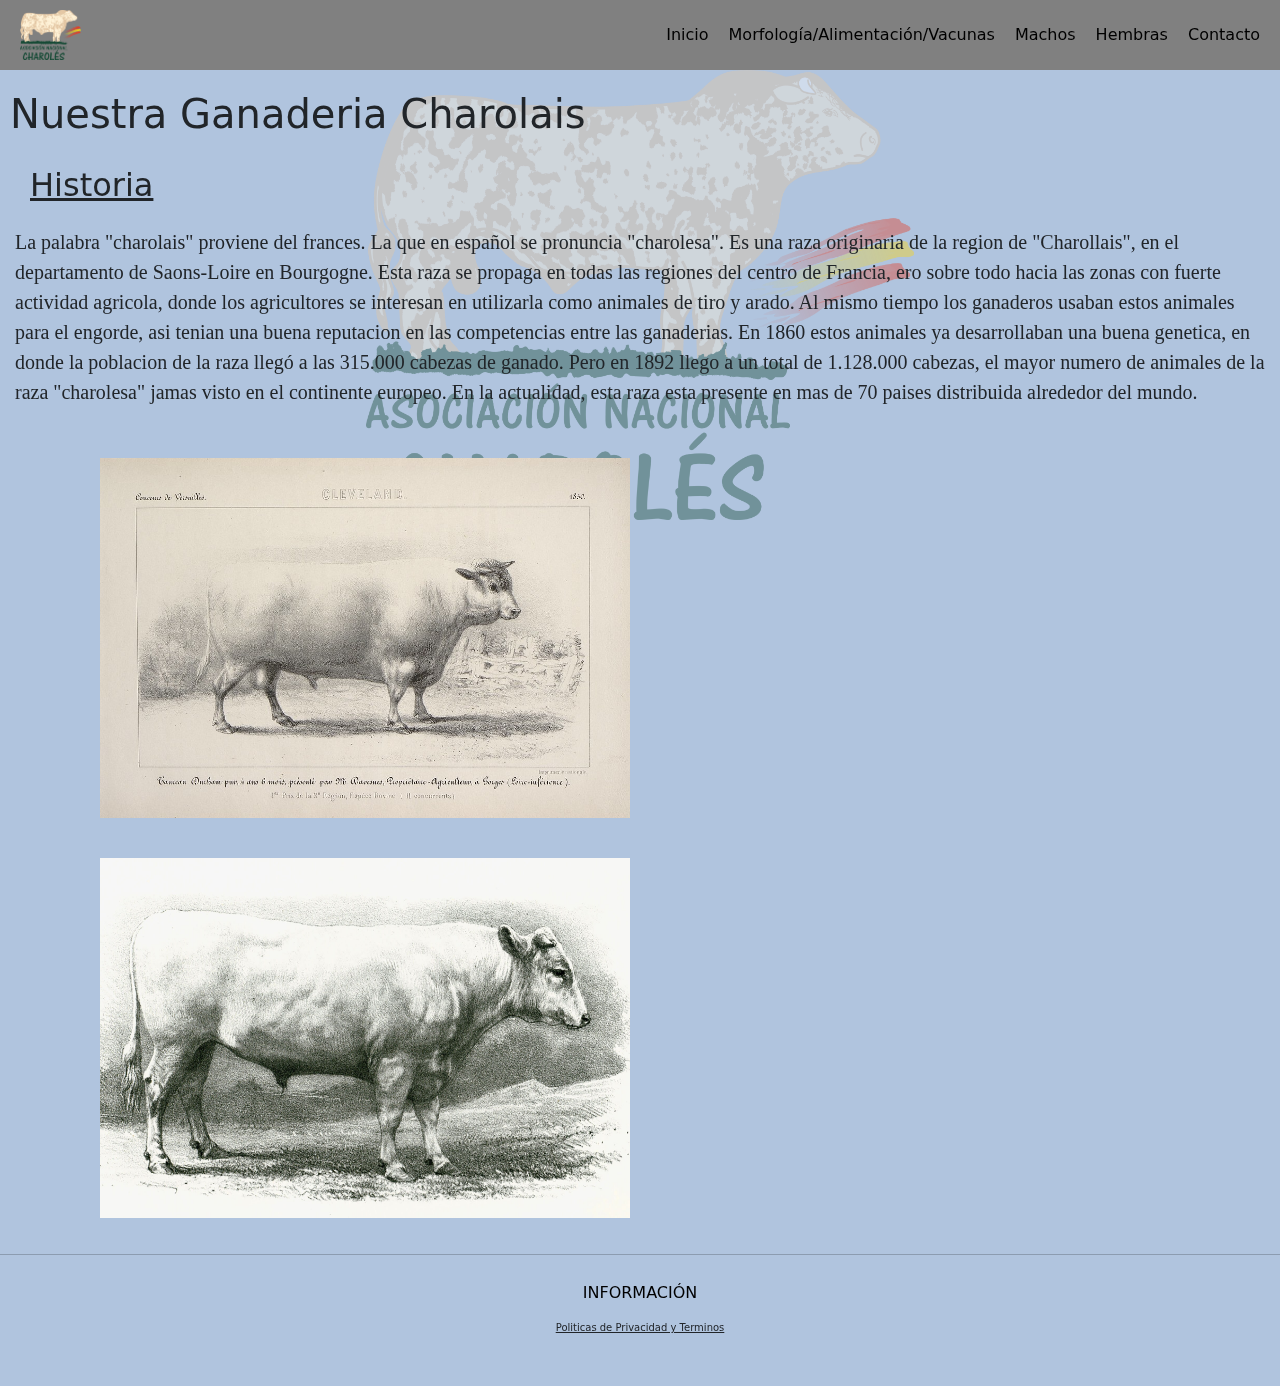
<file: index.html>
<!DOCTYPE html>
<html lang="en">
<head>
    <meta charset="UTF-8">
    <meta name="viewport" content="width=device-width, initial-scale=1.0">
    <link href="https://cdn.jsdelivr.net/npm/bootstrap@5.3.3/dist/css/bootstrap.min.css" rel="stylesheet" integrity="sha384-QWTKZyjpPEjISv5WaRU9OFeRpok6YctnYmDr5pNlyT2bRjXh0JMhjY6hW+ALEwIH" crossorigin="anonymous">
    <title>Ganaderia Dehesa el Cid</title>
    <link rel="stylesheet" href="./css/style.css">
    <link rel="preconnect" href="https://fonts.googleapis.com">
    <link rel="preconnect" href="https://fonts.gstatic.com" crossorigin>
    <link href="https://fonts.googleapis.com/css2?family=EB+Garamond:ital,wght@0,700;1,700&family=Tangerine&display=swap" rel="style.css">
</head>
<body>

<header>
    <div class="logo">
        <img src="./imagenes/Logo.png" alt="">
    </div>
    <div>
        <nav class="navbar">
            <a href="#">Inicio</a>
            <a href="./pages/morfologia.html">Morfología/Alimentación/Vacunas</a>
            <a href="./pages/machos.html">Machos</a>
            <a href="./pages/hembras.html">Hembras</a>
            <a href="./pages/contacto.html">Contacto</a>
        </nav>
    </div>
</header>
<img class="fondobody" src="./imagenes/Logo.png" alt="">
    
    <main>
        <h1> Nuestra Ganaderia Charolais</h1>
        <h2>Historia</h2>
        <p>La palabra "charolais" proviene del frances. La que en español se pronuncia "charolesa".
        Es una raza originaria de la region de "Charollais", en el departamento de Saons-Loire en Bourgogne. Esta raza se propaga en todas las regiones del centro de Francia, ero sobre todo hacia las zonas con fuerte actividad agricola, donde los agricultores se interesan en utilizarla como animales de tiro y arado. Al mismo tiempo los ganaderos usaban estos animales para el engorde, asi tenian una buena reputacion en las competencias entre las ganaderias. En 1860 estos animales ya desarrollaban una buena genetica, en donde la poblacion de la raza llegó a las 315.000 cabezas de ganado. Pero en 1892 llego a un total de 1.128.000 cabezas, el mayor numero de animales de la raza "charolesa" jamas visto en el continente europeo. En la actualidad, esta raza esta presente en mas de 70 paises distribuida alrededor del mundo.
        </p>
        <div>
        <img class="img" src="./imagenes/historia 1.jpg" alt="">
        <img class="img" src="./imagenes/historia2.jpg" alt="">
        </div>

        <hr>

    </main>
    <footer class="footer-index">
        <a href="https://asocharolaise-charbray.com/charolais-origenes/">INFORMACIÓN</a>
        <p>Politicas de Privacidad y Terminos</p>
    </footer>
    
    <script src="https://cdn.jsdelivr.net/npm/bootstrap@5.3.3/dist/js/bootstrap.bundle.min.js" integrity="sha384-YvpcrYf0tY3lHB60NNkmXc5s9fDVZLESaAA55NDzOxhy9GkcIdslK1eN7N6jIeHz" crossorigin="anonymous"></script>
    
</body>
</html>
</file>
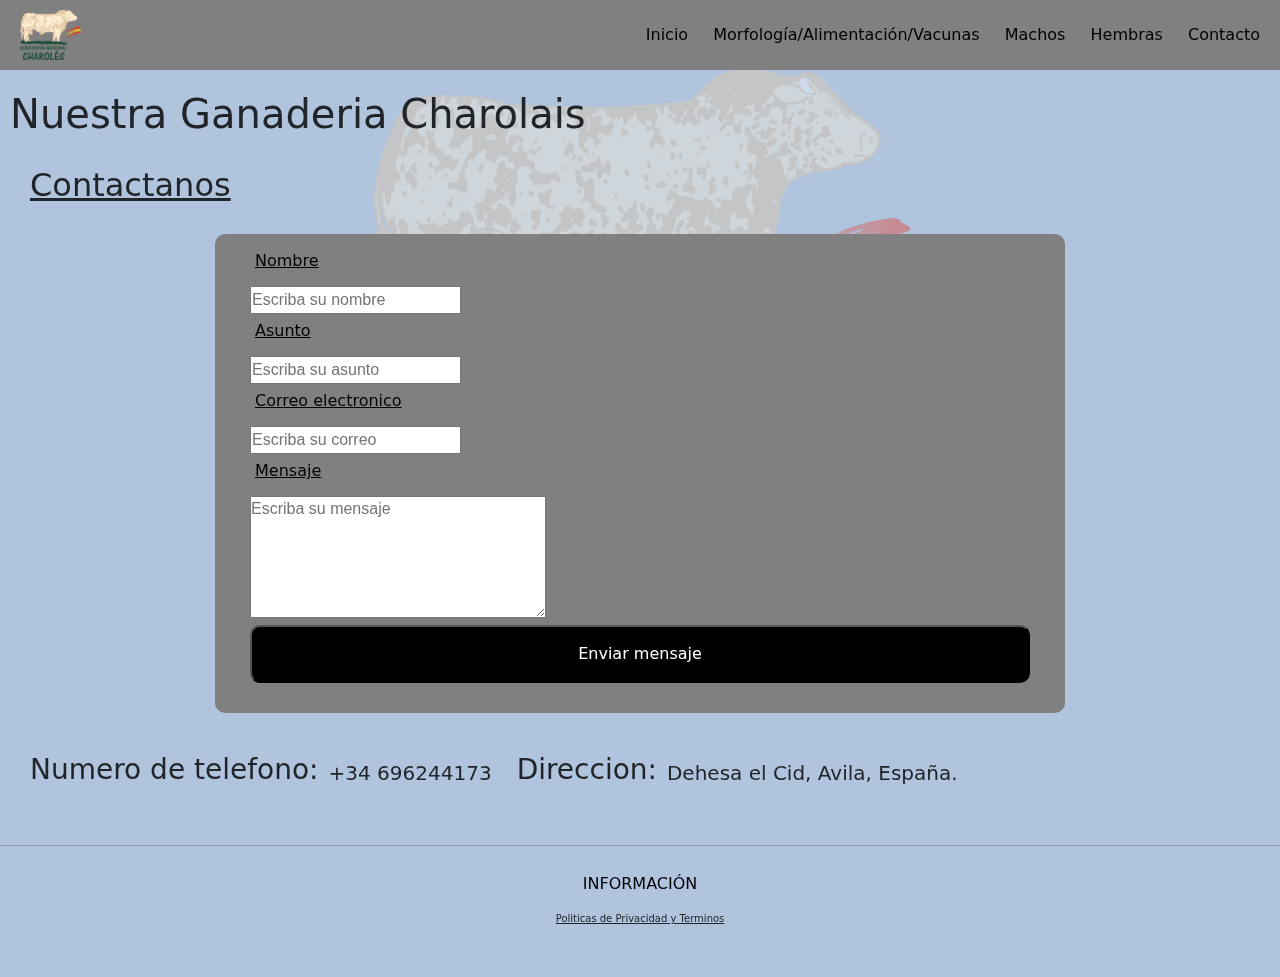
<file: pages/contacto.html>
<!DOCTYPE html>
<html lang="en">
<head>
    <meta charset="UTF-8">
    <meta name="viewport" content="width=device-width, initial-scale=1.0">
    <link href="https://cdn.jsdelivr.net/npm/bootstrap@5.3.3/dist/css/bootstrap.min.css" rel="stylesheet" integrity="sha384-QWTKZyjpPEjISv5WaRU9OFeRpok6YctnYmDr5pNlyT2bRjXh0JMhjY6hW+ALEwIH" crossorigin="anonymous">
    <title>Ganaderia Dehesa el Cid</title>
    <link rel="stylesheet" href="../css/style.css">
</head>
<body>

<header>
    <div class="logo">
        <img src="../imagenes/Logo.png" alt="">
    </div>
    <div>
        <nav>
            <a href="../index.html">Inicio</a>
            <a href="../pages/morfologia.html">Morfología/Alimentación/Vacunas</a>
            <a href="./machos.html">Machos</a>
            <a href="./hembras.html">Hembras</a>
            <a href="#">Contacto</a>
        </nav>
    </div>
</header>  
<img class="fondobody" src="../imagenes/Logo.png" alt="">
<main>
    <h1>Nuestra Ganaderia Charolais</h1>  
    <h2>Contactanos</h2>
</main>

<div class="contenedor">
    <form action="" class="form">
        <div class="form-header">

            <label for="nombre" class="form-label">Nombre</label>
            <input type="text" id="nombre" class="form-input" placeholder="Escriba su nombre">

            <label for="asunto" class="form-label">Asunto</label>
            <input type="text" class="form-input" id="asunto" placeholder="Escriba su asunto">

            <label for="correo"  class="form-label">Correo electronico</label>
            <input type="text" target="_blank" class="form-input" id="correo" placeholder="Escriba su correo">

            <label for="mensaje" class="form-label">Mensaje</label>
            <textarea name="mensaje" id="mensaje" rows="5" cols="30" class="form-textarea" placeholder="Escriba su mensaje"></textarea>

            <input type="submit" class="btn-submit" value="Enviar mensaje">

        </div>
    </form>
</div>

<footer>
    <div class="footer">
        <h3>Numero de telefono:</h3>
        <p class="pcontacto">+34 696244173</p>
        <h3>Direccion:</h3>
        <p class="pcontacto">Dehesa el Cid, Avila, España.</p>

    </div>
</footer>
<hr>
<footer class="footer-index">
    <a href="https://asocharolaise-charbray.com/charolais-origenes/">INFORMACIÓN</a>
    <p>Politicas de Privacidad y Terminos</p>
</footer>

<script src="https://cdn.jsdelivr.net/npm/bootstrap@5.3.3/dist/js/bootstrap.bundle.min.js" integrity="sha384-YvpcrYf0tY3lHB60NNkmXc5s9fDVZLESaAA55NDzOxhy9GkcIdslK1eN7N6jIeHz" crossorigin="anonymous"></script>



</body>
</html>
</file>
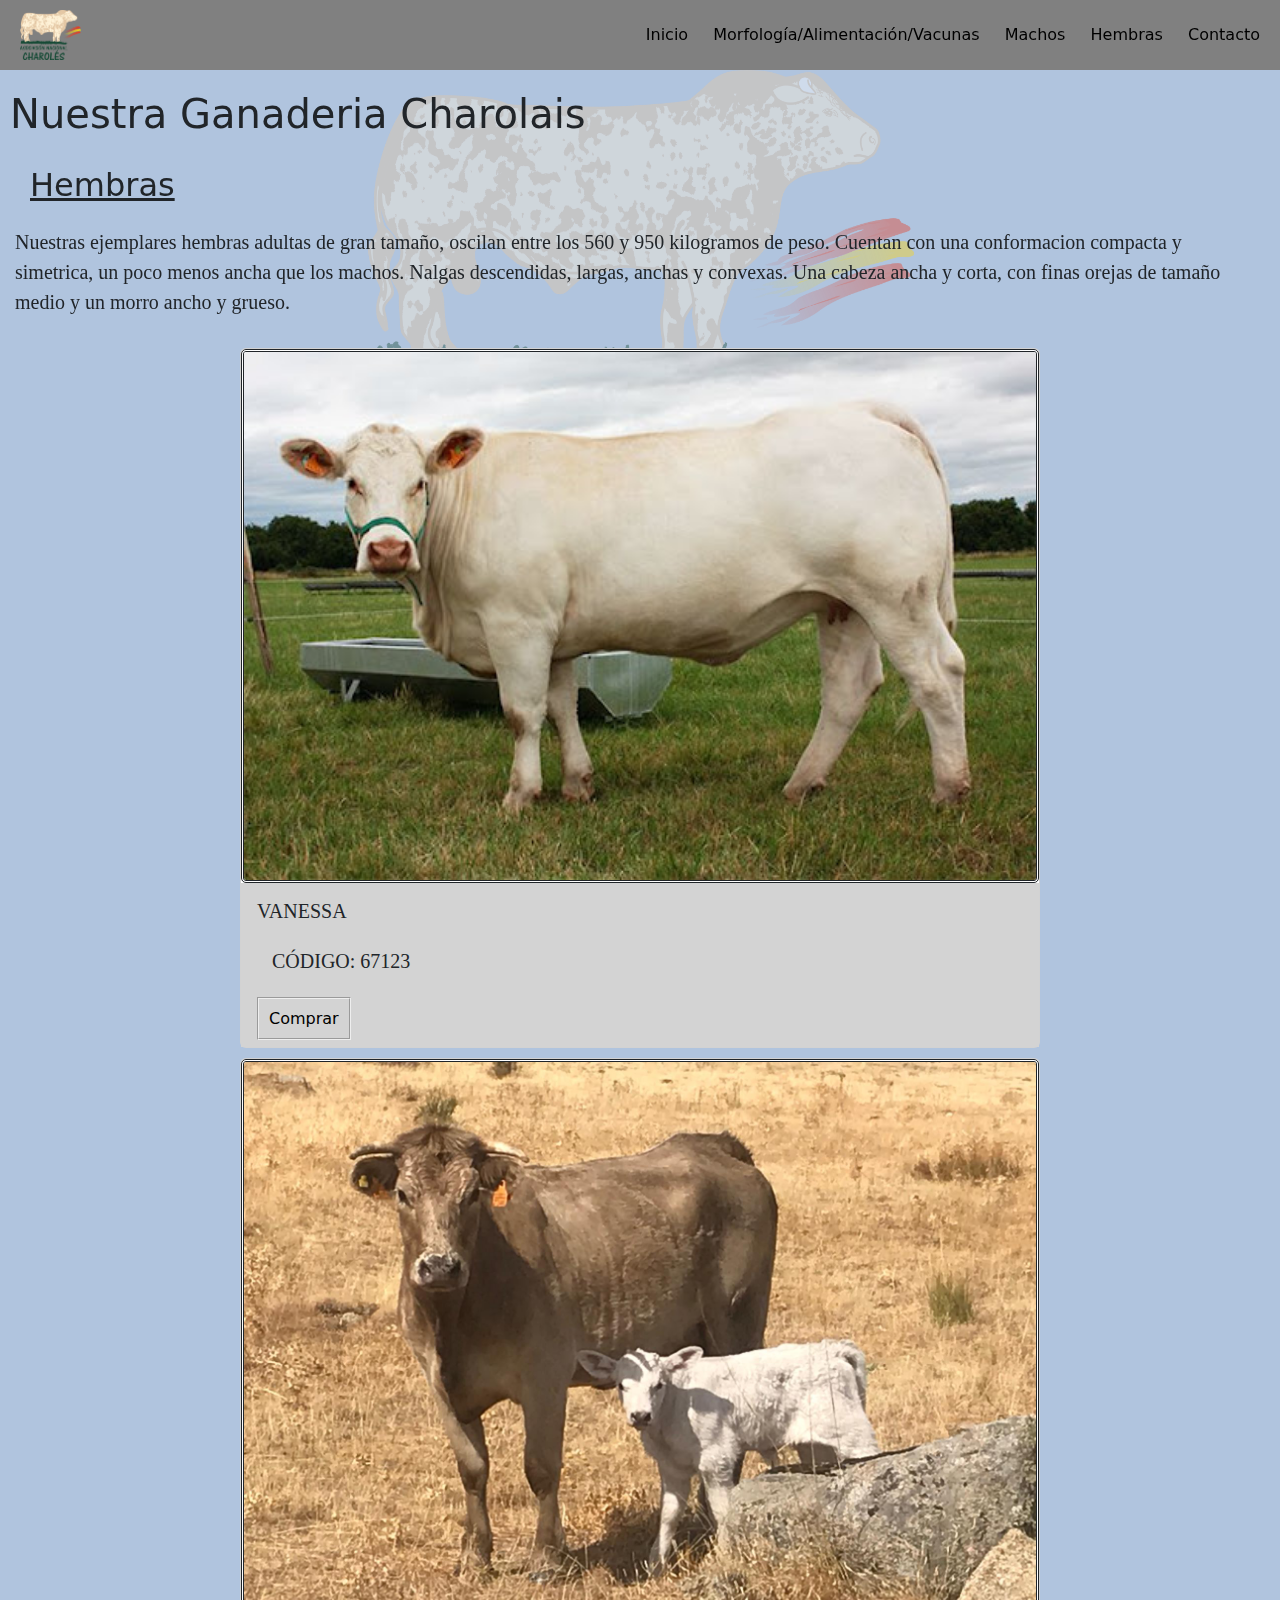
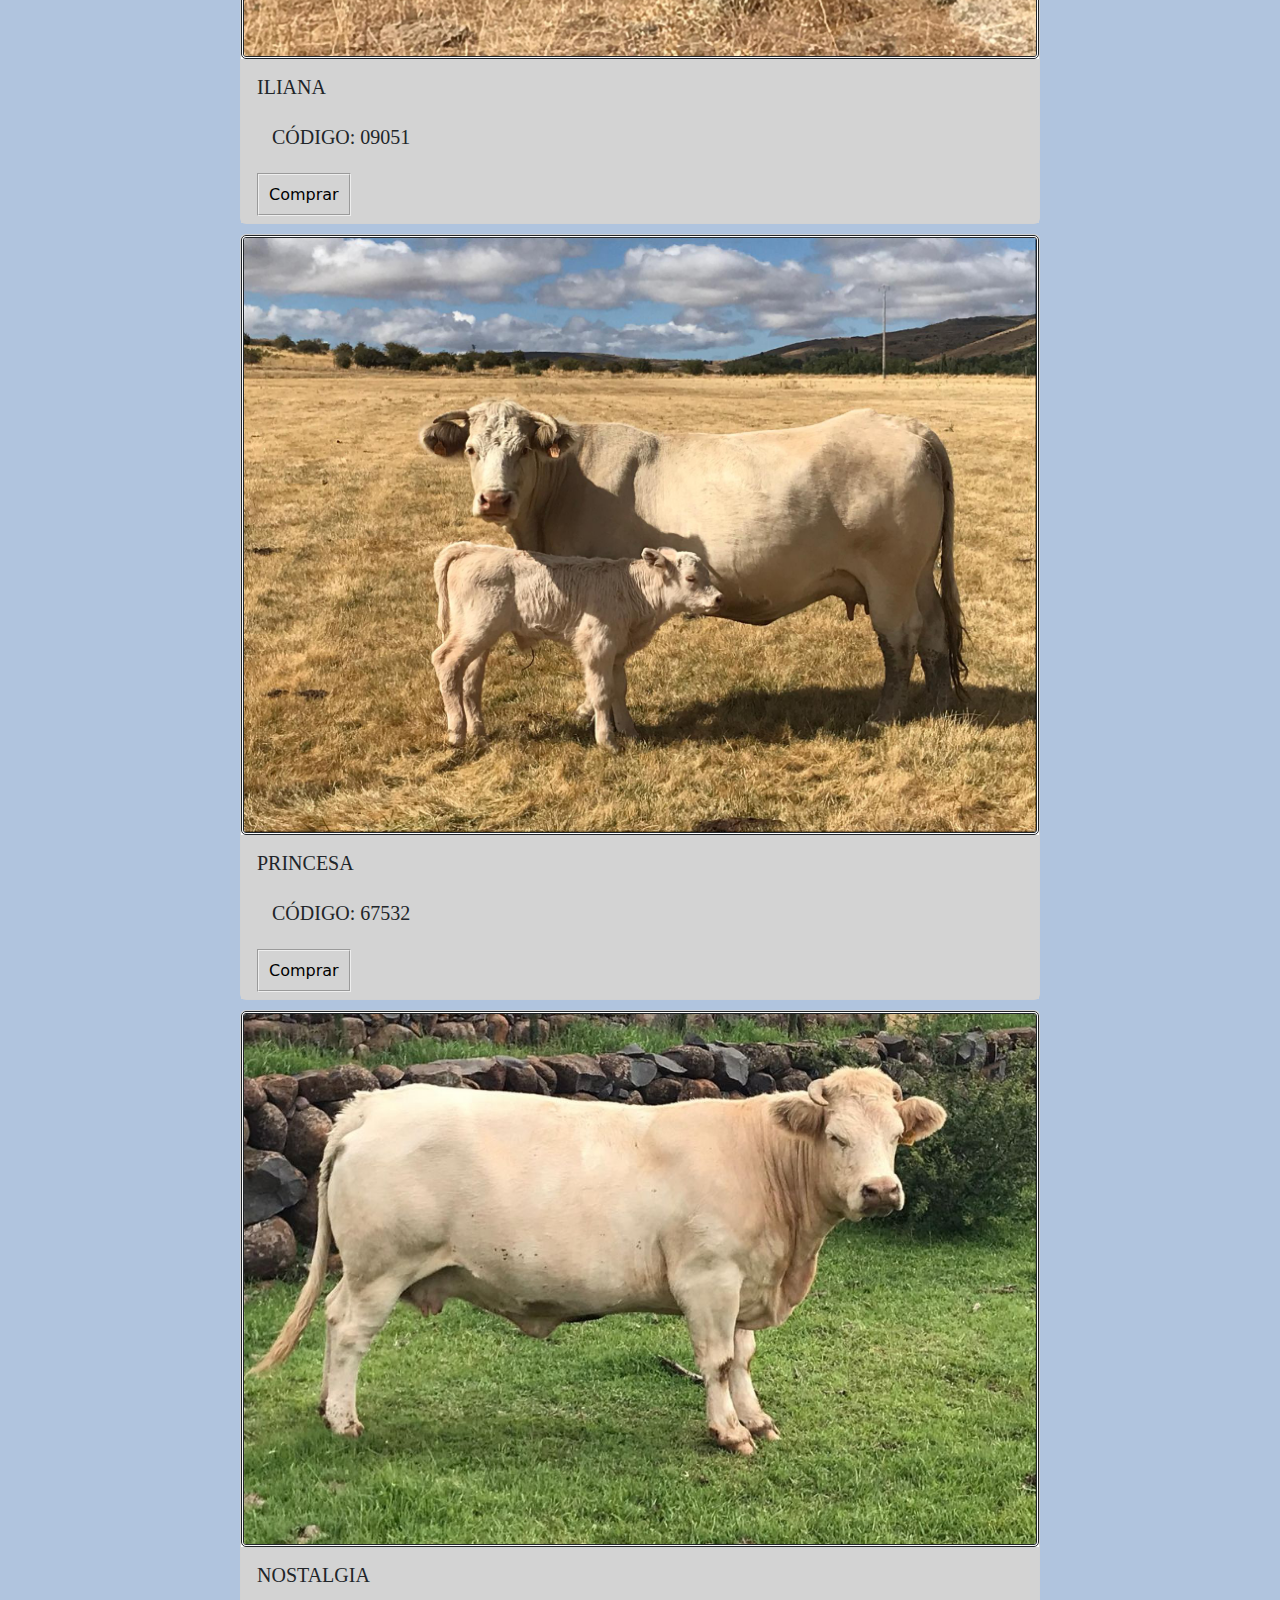
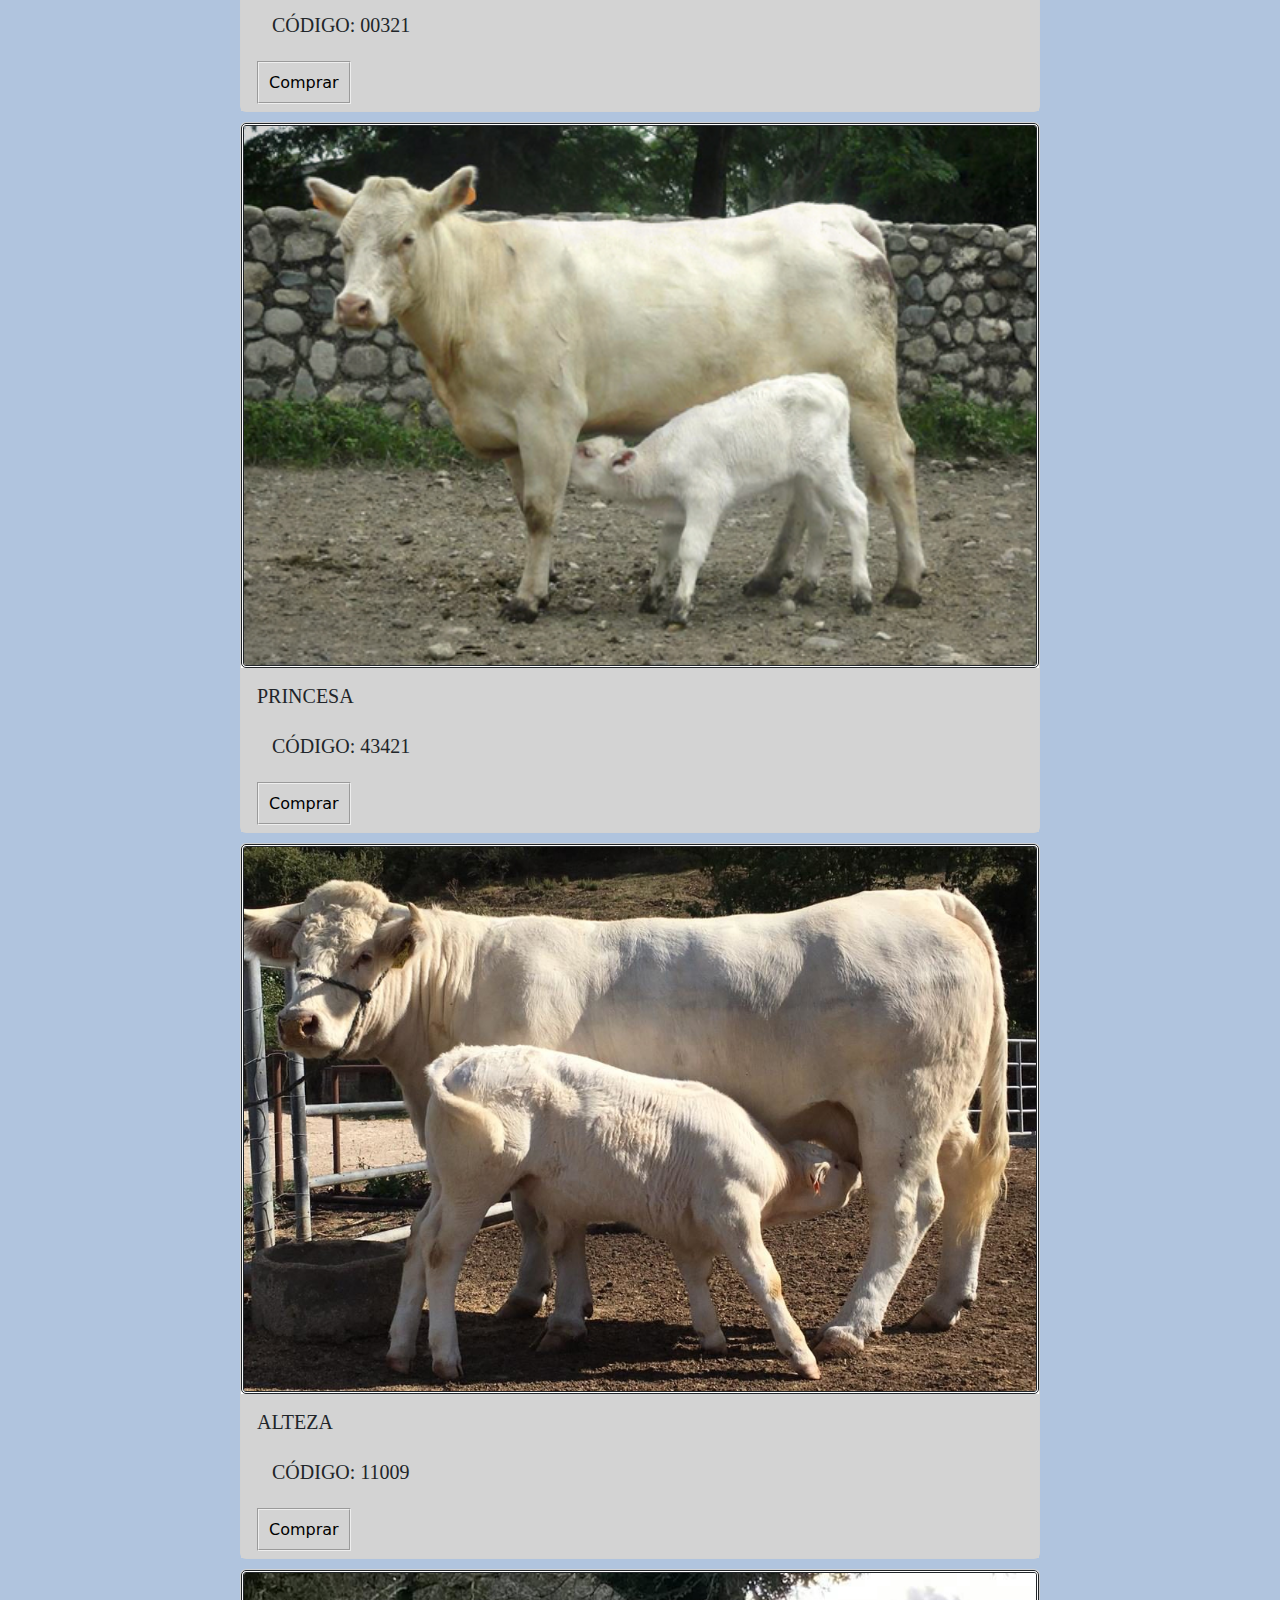
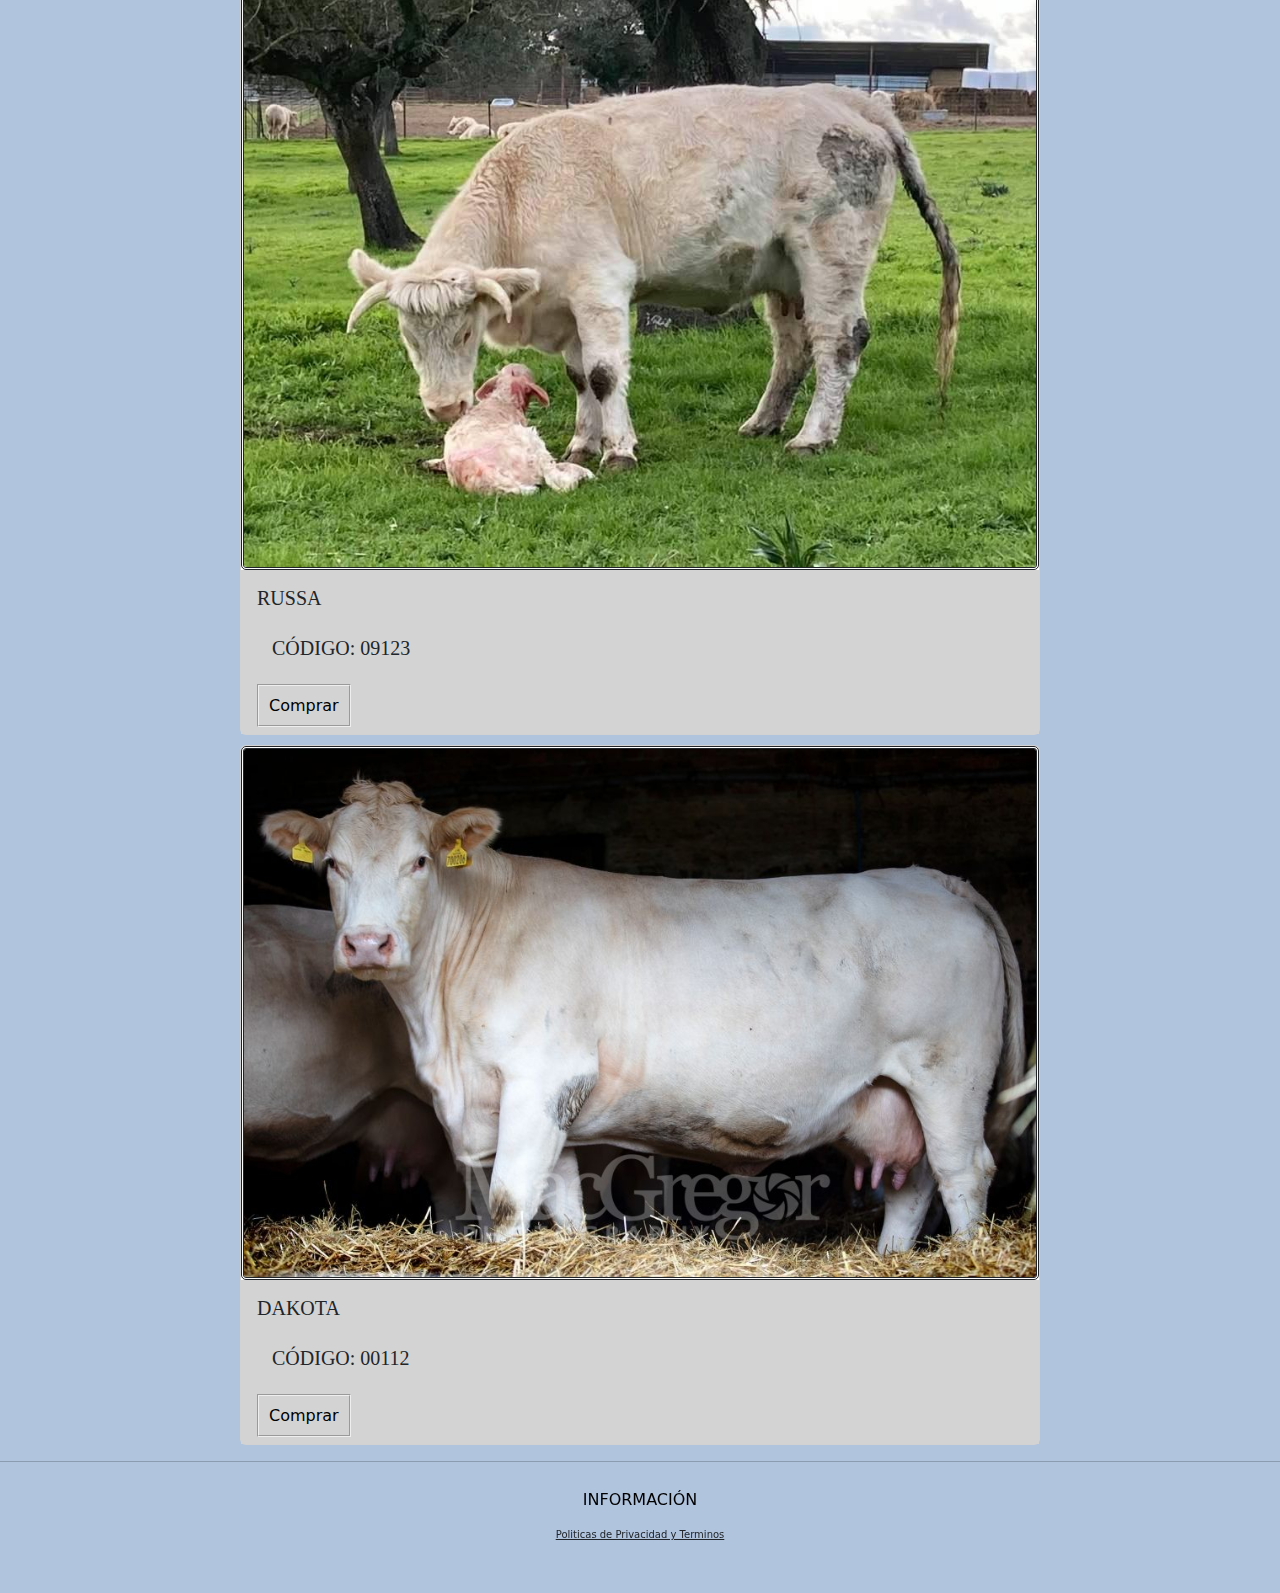
<file: pages/hembras.html>
<!DOCTYPE html>
<html lang="en">
<head>
    <meta charset="UTF-8">
    <meta name="viewport" content="width=device-width, initial-scale=1.0">
    <link href="https://cdn.jsdelivr.net/npm/bootstrap@5.3.3/dist/css/bootstrap.min.css" rel="stylesheet" integrity="sha384-QWTKZyjpPEjISv5WaRU9OFeRpok6YctnYmDr5pNlyT2bRjXh0JMhjY6hW+ALEwIH" crossorigin="anonymous">
    <title>Ganaderia Dehesa el Cid</title>
    <link rel="stylesheet" href="../css/style.css">

</head>
<body>

<header>
    <div class="logo">
        <img src="../imagenes/Logo.png" alt="">
    </div>
    <div>
        <nav>
            <a href="../index.html">Inicio</a>
            <a href="../pages/morfologia.html">Morfología/Alimentación/Vacunas</a>
            <a href="./machos.html">Machos</a>
            <a href="#">Hembras</a>
            <a href="./contacto.html">Contacto</a>
        </nav>
    </div>
</header>   
<img class="fondobody" src="../imagenes/Logo.png" alt="">
    <main>
        <h1>Nuestra Ganaderia Charolais</h1>
        <h2>Hembras</h2>
        <p>Nuestras ejemplares hembras adultas de gran tamaño, oscilan entre los 560 y 950 kilogramos de peso. Cuentan con una conformacion compacta y simetrica, un poco menos ancha que los machos. Nalgas descendidas, largas, anchas y convexas. Una cabeza ancha y corta, con finas orejas de tamaño medio y un morro ancho y grueso. </p>
    </main>

    <section class="contenedorhembra">
        <div class="card" style="width: 50rem;">
            <img class="imghembras" src="../imagenes/hembra.jpg" class="card-img-top" alt="...">
            <div class="card-body">
            <h5 class="card-title">VANESSA</h5>
            <p class="card-text">CÓDIGO: 67123</p>
            <a href="../pages/contacto.html" class="btncomprar">Comprar</a>
            </div>
        </div>
        <div class="card" style="width: 50rem;">
            <img class="imghembras" src="../imagenes/hembra1.jpeg" class="card-img-top" alt="...">
            <div class="card-body">
            <h5 class="card-title">ILIANA</h5>
            <p class="card-text"> CÓDIGO: 09051</p>
            <a href="./contacto.html" class="btncomprar">Comprar</a>
            </div>
        </div>
        <div class="card" style="width: 50rem;">
            <img class="imghembras" src="../imagenes/hembra2.jpeg" class="card-img-top" alt="...">
            <div class="card-body">
            <h5 class="card-title">PRINCESA</h5>
            <p class="card-text">CÓDIGO: 67532</p>
            <a href="./contacto.html" class="btncomprar">Comprar</a>
            </div>
        </div>
        <div class="card" style="width: 50rem;">
            <img class="imghembras" src="../imagenes/hembra3.jpg" class="card-img-top" alt="...">
            <div class="card-body">
            <h5 class="card-title">NOSTALGIA</h5>
            <p class="card-text">CÓDIGO: 00321</p>
            <a href="./contacto.html" class="btncomprar">Comprar</a>
            </div>
        </div>
        <div class="card" style="width: 50rem;">
            <img class="imghembras" src="../imagenes/hembra4.jpg" class="card-img-top" alt="...">
            <div class="card-body">
            <h5 class="card-title">PRINCESA</h5>
            <p class="card-text">CÓDIGO: 43421</p>
            <a href="./contacto.html" class="btncomprar">Comprar</a>
            </div>
        </div>
        <div class="card" style="width: 50rem;">
            <img class="imghembras" src="../imagenes/hembra5.jpg" class="card-img-top" alt="...">
            <div class="card-body">
            <h5 class="card-title">ALTEZA</h5>
            <p class="card-text">CÓDIGO: 11009</p>
            <a href="./contacto.html" class="btncomprar">Comprar</a>
            </div>
        </div>
        <div class="card" style="width: 50rem;">
            <img class="imghembras" src="../imagenes/hembra6.jpg" class="card-img-top" alt="...">
            <div class="card-body">
            <h5 class="card-title">RUSSA</h5>
            <p class="card-text">CÓDIGO: 09123</p>
            <a href="./contacto.html" class="btncomprar">Comprar</a>
            </div>
        </div>
        <div class="card" style="width: 50rem;">
            <img class="imghembras" src="../imagenes/hembra7.jpg" class="card-img-top" alt="...">
            <div class="card-body">
            <h5 class="card-title">DAKOTA</h5>
            <p class="card-text">CÓDIGO: 00112</p>
            <a href="./contacto.html" class="btncomprar">Comprar</a>
            </div>
        </div>












    </section>

    

    









    <hr>

    <footer class="footer-index">
        <a href="https://asocharolaise-charbray.com/charolais-origenes/">INFORMACIÓN</a>
        <p>Politicas de Privacidad y Terminos</p>
    </footer>

    <script src="https://cdn.jsdelivr.net/npm/bootstrap@5.3.3/dist/js/bootstrap.bundle.min.js" integrity="sha384-YvpcrYf0tY3lHB60NNkmXc5s9fDVZLESaAA55NDzOxhy9GkcIdslK1eN7N6jIeHz" crossorigin="anonymous"></script>


    


    
</body>
</html>
</file>
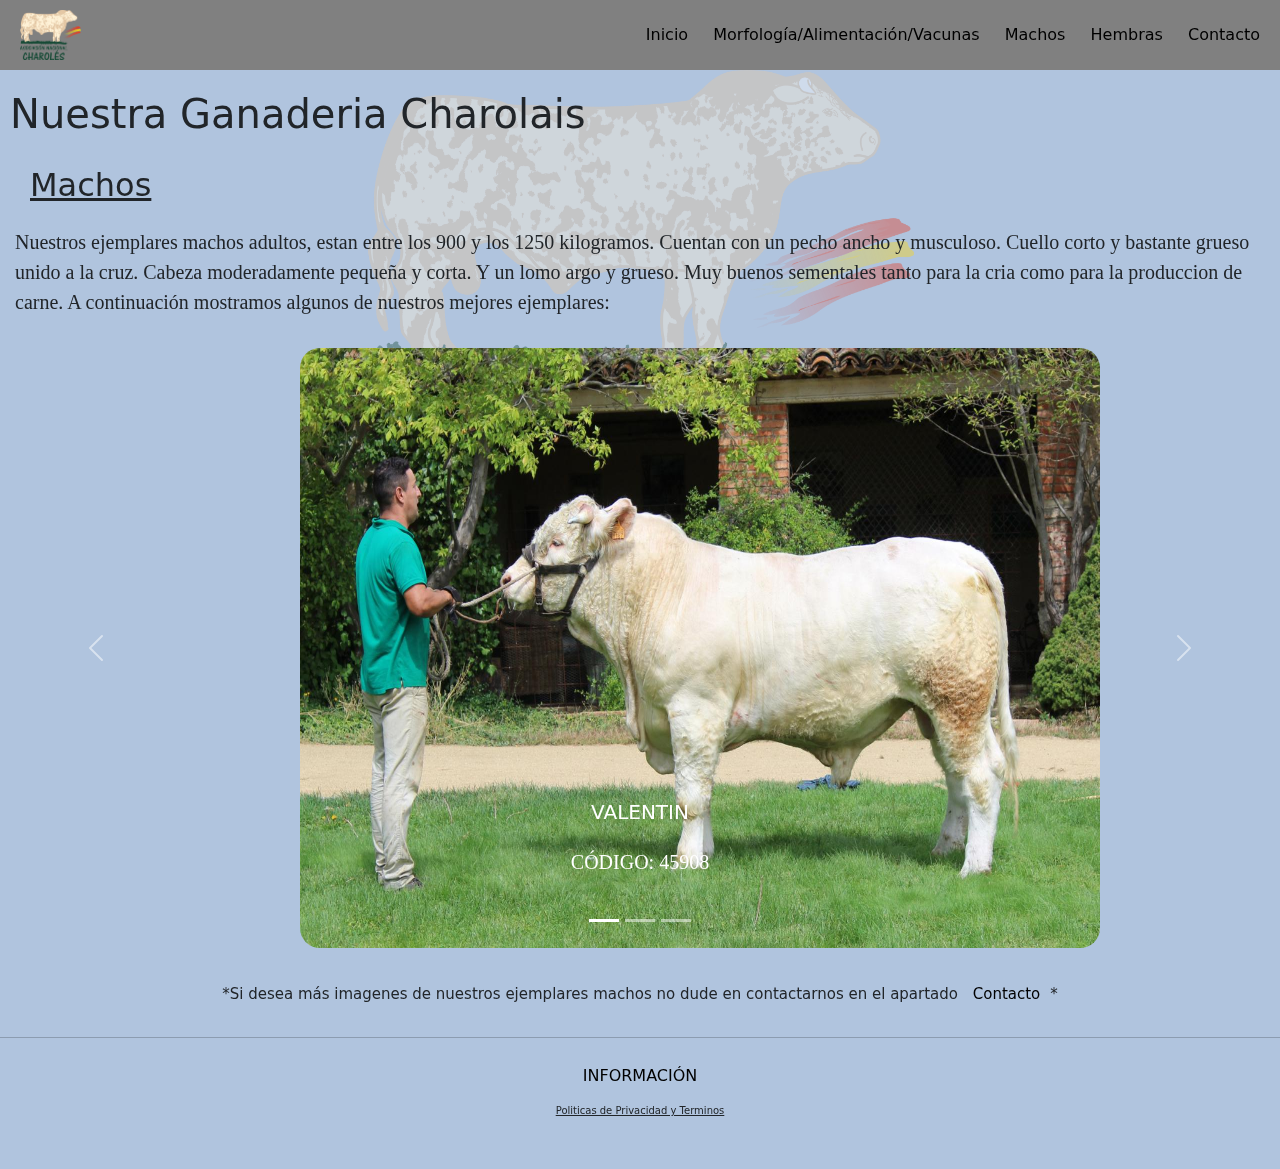
<file: pages/machos.html>
<!DOCTYPE html>
<html lang="en">
<head>
    <meta charset="UTF-8">
    <meta name="viewport" content="width=device-width, initial-scale=1.0">
    <link href="https://cdn.jsdelivr.net/npm/bootstrap@5.3.3/dist/css/bootstrap.min.css" rel="stylesheet" integrity="sha384-QWTKZyjpPEjISv5WaRU9OFeRpok6YctnYmDr5pNlyT2bRjXh0JMhjY6hW+ALEwIH" crossorigin="anonymous">

    <title>Ganaderia Dehesa el Cid</title>
    <link rel="stylesheet" href="../css/style.css">
</head>
<body>

<header>
    <div class="logo">
        <img src="../imagenes/Logo.png" alt="">
    </div>
    <div>
        <nav>
            <a href="../index.html">Inicio</a>
            <a href="../pages/morfologia.html">Morfología/Alimentación/Vacunas</a>
            <a href="#">Machos</a>
            <a href="./hembras.html">Hembras</a>
            <a href="./contacto.html">Contacto</a>
        </nav>
    </div>
</header>   
<img class="fondobody" src="../imagenes/Logo.png" alt="">
    <main>
        <h1>Nuestra Ganaderia Charolais</h1>
        <h2>Machos</h2>
        <p>Nuestros ejemplares machos adultos, estan entre los 900 y los 1250 kilogramos. Cuentan con un pecho ancho y musculoso. Cuello corto y bastante grueso unido a la cruz. Cabeza moderadamente pequeña y corta. Y un lomo argo y grueso. Muy buenos sementales tanto para la cria como para la produccion de carne.
            A continuación mostramos algunos de nuestros mejores ejemplares: </p>
    </main>

    <section class="tamano">
        <div id="carouselExampleCaptions" class="carousel slide">
            <div class="carousel-indicators">
            <button type="button" data-bs-target="#carouselExampleCaptions" data-bs-slide-to="0" class="active" aria-current="true" aria-label="Slide 1"></button>
            <button type="button" data-bs-target="#carouselExampleCaptions" data-bs-slide-to="1" aria-label="Slide 2"></button>
            <button type="button" data-bs-target="#carouselExampleCaptions" data-bs-slide-to="2" aria-label="Slide 3"></button>
            </div>
            <div class="carousel-inner">
            <div class="carousel-item active">
                <img class="imgmachos" src="../imagenes/macho1.jpeg" class="d-block w-100" alt="...">
                <div class="carousel-caption d-none d-md-block">
                <h5>VALENTIN</h5>
                <p>CÓDIGO: 45908</p>
                </div>
            </div>
            <div class="carousel-item">
                <img class="imgmachos" src="../imagenes/macho5.jpg" class="d-block w-100" alt="...">
                <div class="carousel-caption d-none d-md-block">
                <h5>JERARCA</h5>
                <p>CÓDIGO: 48907</p>
                </div>
            </div>
            <div class="carousel-item">
                <img class="imgmachos" src="../imagenes/macho6.jpg" class="d-block w-100" alt="...">
                <div class="carousel-caption d-none d-md-block">
                <h5>DÓN JUAN</h5>
                <p>CÓDIGO: 00671</p>
                </div>
            </div>
            </div>
            <button class="carousel-control-prev" type="button" data-bs-target="#carouselExampleCaptions" data-bs-slide="prev">
            <span class="carousel-control-prev-icon" aria-hidden="true"></span>
            <span class="visually-hidden">Previous</span>
            </button>
            <button class="carousel-control-next" type="button" data-bs-target="#carouselExampleCaptions" data-bs-slide="next">
            <span class="carousel-control-next-icon" aria-hidden="true"></span>
            <span class="visually-hidden">Next</span>
            </button>
        </div>
    </section>
    <p class="pinfo">*Si desea más imagenes de nuestros ejemplares machos no dude en contactarnos en el apartado <a href="../pages/contacto.html" target="_blank" rel="noopener noreferrer">Contacto</a>*</p>

    <hr>

    <footer class="footer-index">
        <a href="https://asocharolaise-charbray.com/charolais-origenes/">INFORMACIÓN</a>
        <p>Politicas de Privacidad y Terminos</p>
    </footer>


    <script src="https://cdn.jsdelivr.net/npm/bootstrap@5.3.3/dist/js/bootstrap.bundle.min.js" integrity="sha384-YvpcrYf0tY3lHB60NNkmXc5s9fDVZLESaAA55NDzOxhy9GkcIdslK1eN7N6jIeHz" crossorigin="anonymous"></script>

    
</body>
</html>
</file>
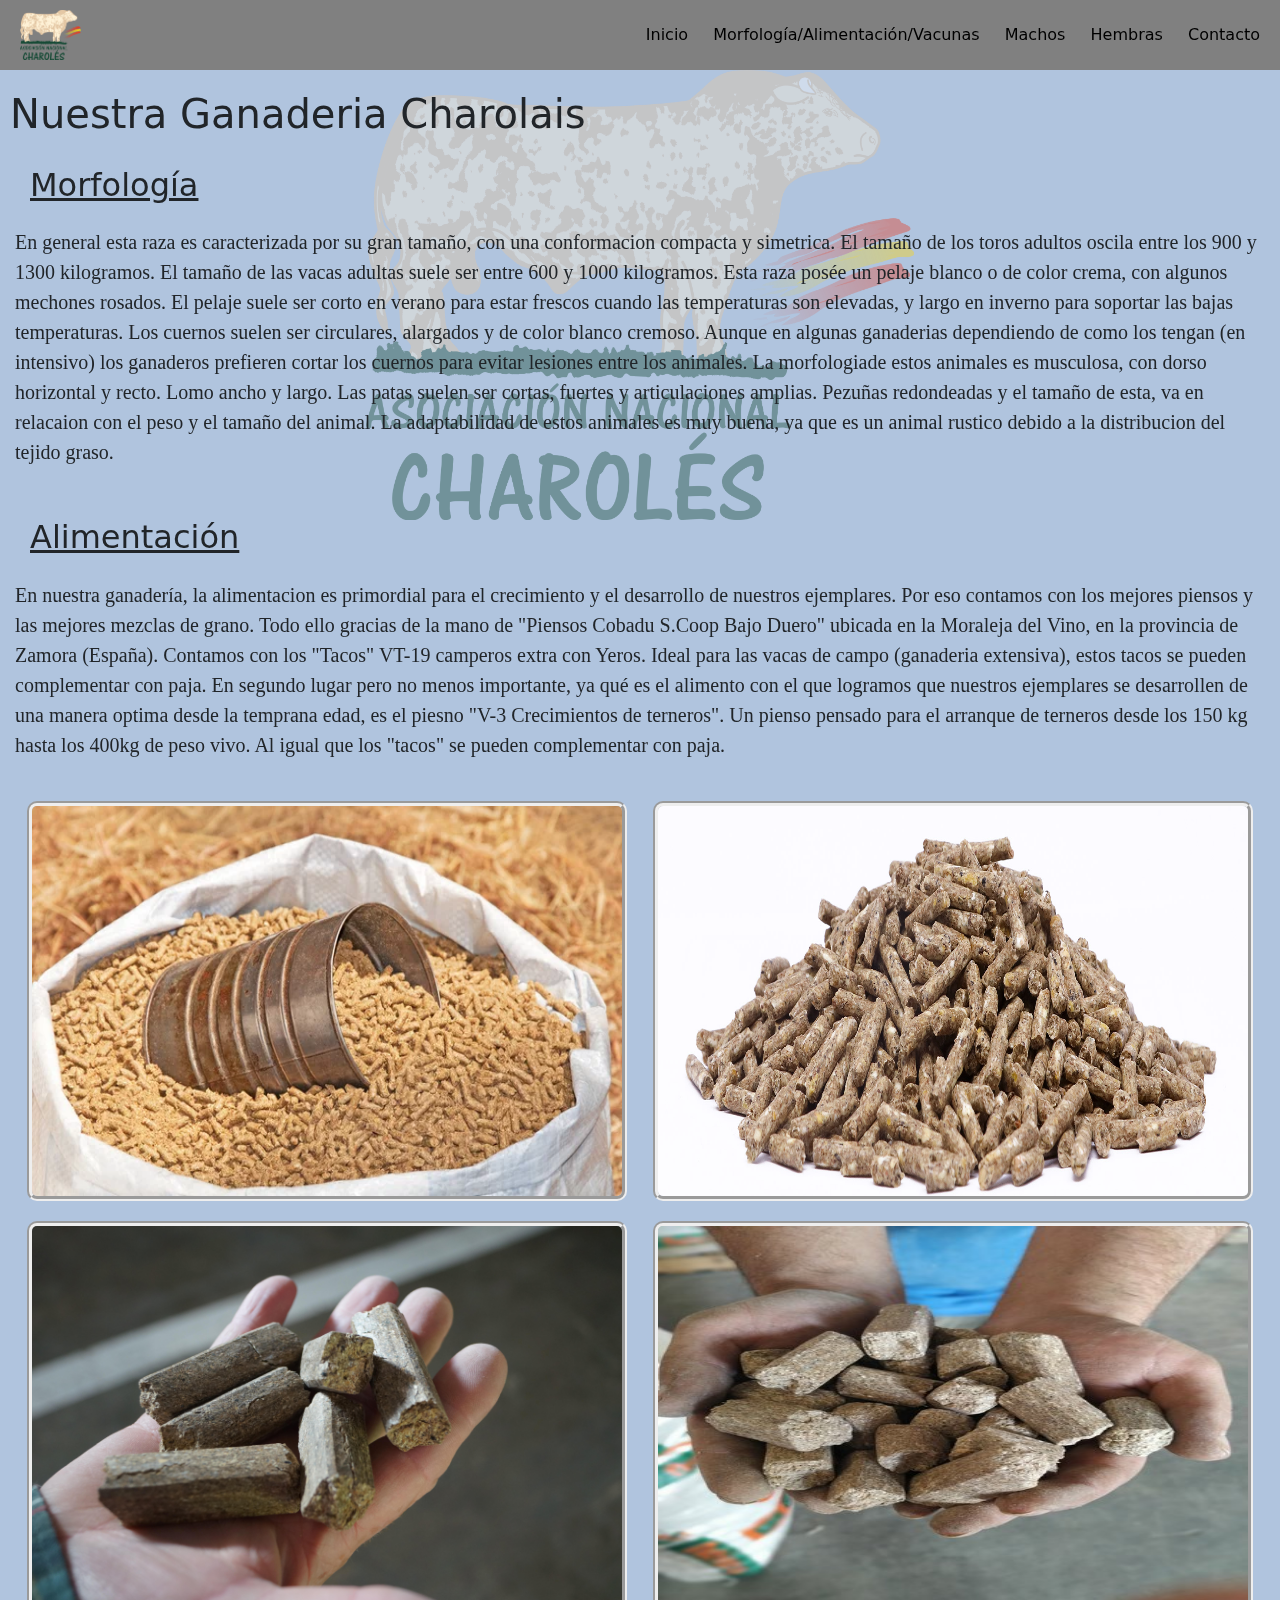
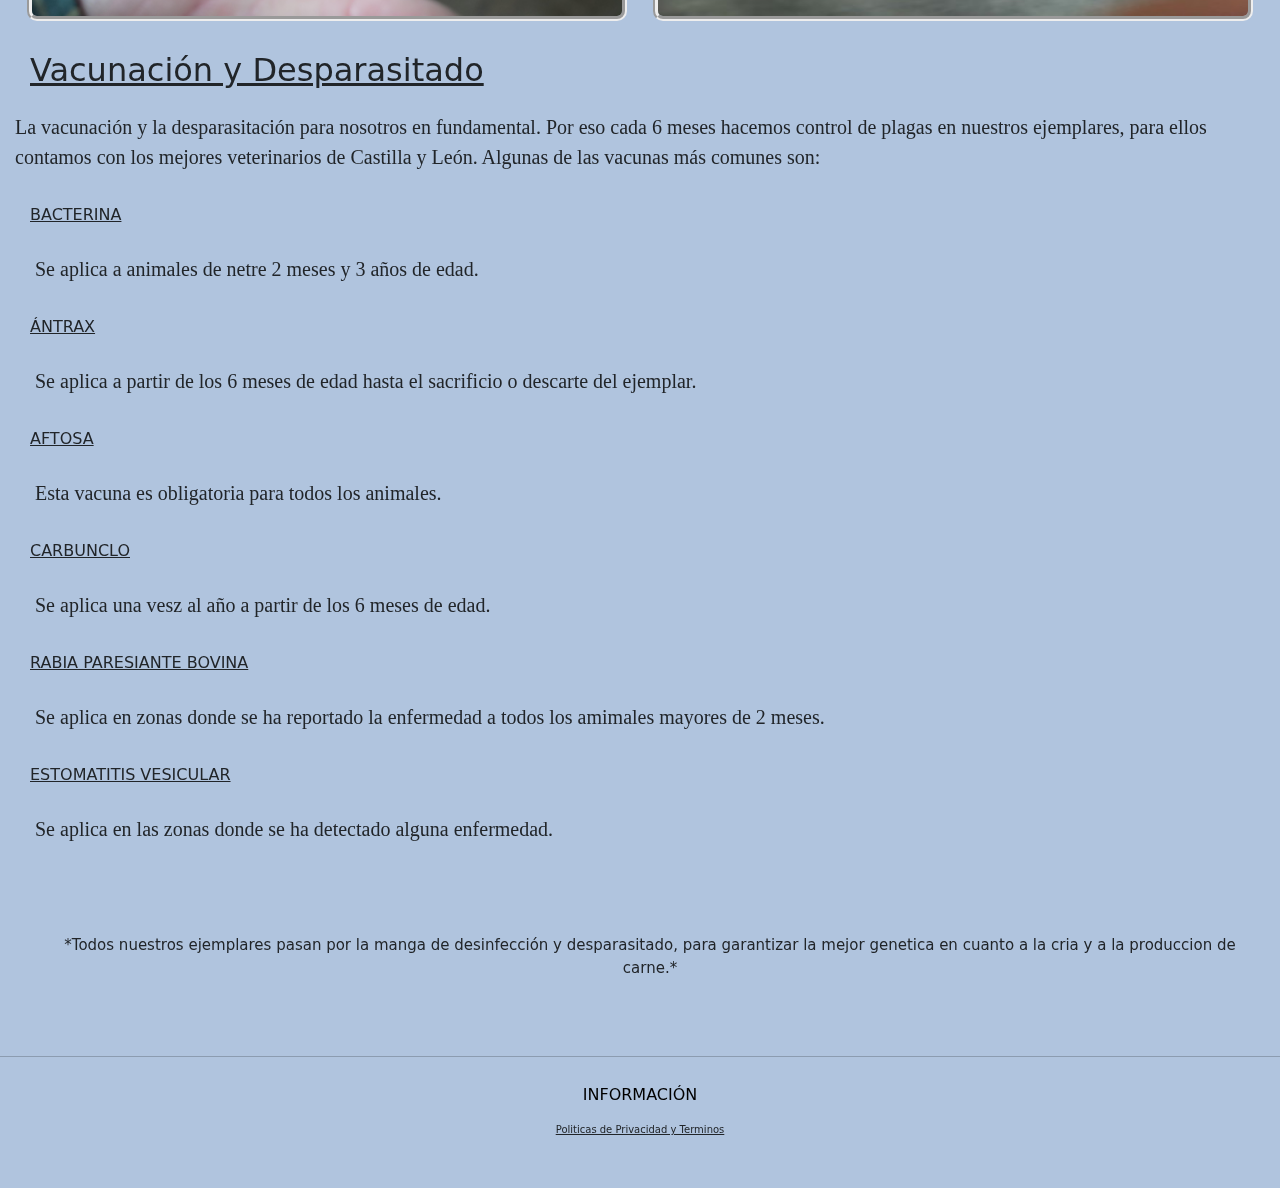
<file: pages/morfologia.html>
<!DOCTYPE html>
<html lang="en">
<head>
    <meta charset="UTF-8">
    <meta name="viewport" content="width=device-width, initial-scale=1.0">
    <link href="https://cdn.jsdelivr.net/npm/bootstrap@5.3.3/dist/css/bootstrap.min.css" rel="stylesheet" integrity="sha384-QWTKZyjpPEjISv5WaRU9OFeRpok6YctnYmDr5pNlyT2bRjXh0JMhjY6hW+ALEwIH" crossorigin="anonymous">
    <title>Ganaderia Dehesa el Cid</title>
    <link rel="stylesheet" href="../css/style.css">
</head>
<body>

<header>
    <div class="logo">
        <img src="../imagenes/Logo.png" alt="">
    </div>
    <div>
        <nav>
            <a href="../index.html">Inicio</a>
            <a href="#">Morfología/Alimentación/Vacunas</a>
            <a href="./machos.html">Machos</a>
            <a href="./hembras.html">Hembras</a>
            <a href="./contacto.html">Contacto</a>
        </nav>
    </div>
</header>
    <img class="fondobody" src="../imagenes/Logo.png" alt="">
    
    <main>
        <h1>Nuestra Ganaderia Charolais</h1>
        <h2>Morfología</h2>
        <p>En general esta raza es caracterizada por su gran tamaño, con una conformacion compacta y simetrica.
        El tamaño de los toros adultos oscila entre los 900 y 1300 kilogramos.
        El tamaño de las vacas adultas suele ser entre 600 y 1000 kilogramos.
        Esta raza posée un pelaje blanco o de color crema, con algunos mechones rosados. El pelaje suele ser corto en verano para estar frescos cuando las temperaturas son elevadas, y largo en inverno para soportar las bajas temperaturas.
        Los cuernos suelen ser circulares, alargados y de color blanco cremoso. Aunque en algunas ganaderias dependiendo de como los tengan (en intensivo) los ganaderos prefieren cortar los cuernos para evitar lesiones entre los animales.
        La morfologiade estos animales es musculosa, con dorso horizontal y recto. Lomo ancho y largo.
        Las patas suelen ser cortas, fuertes y articulaciones amplias. Pezuñas redondeadas y el tamaño de esta, va en relacaion con el peso y el tamaño del animal.
        La adaptabilidad de estos animales es muy buena, ya que es un animal rustico debido a la distribucion del tejido graso.
        </p>

        <h2>Alimentación</h2>
        <p>En nuestra ganadería, la alimentacion es primordial para el crecimiento y el desarrollo de nuestros ejemplares. Por eso contamos con los mejores piensos y las mejores mezclas de grano. Todo ello gracias de la mano de "Piensos Cobadu S.Coop Bajo Duero" ubicada en la Moraleja del Vino, en la provincia de Zamora (España).
        Contamos con los "Tacos" VT-19 camperos extra con Yeros. Ideal para las vacas de campo (ganaderia extensiva), estos tacos se pueden complementar con paja.
        En segundo lugar pero no menos importante, ya qué es el alimento con el que logramos que nuestros ejemplares se desarrollen de una manera optima desde la temprana edad, es el piesno "V-3 Crecimientos de terneros". Un pienso pensado para el arranque de terneros desde los 150 kg hasta los 400kg de peso vivo. Al igual que los "tacos" se pueden complementar con paja.
        </p>
        <div class="contenedorpienso">
            <div>
                <img class="imgtacos" src="../imagenes/pienso1.jpg" alt="">
                <img class="imgtacos" src="../imagenes/pienso2.jpg" alt="">
            </div>
            <div>
                <img class="imgtacos" src="../imagenes/tacos1.jpg" alt="">
                <img class="imgtacos" src="../imagenes/tacos2.jpg" alt="">
            </div>
        </div>

        <h2>Vacunación y Desparasitado</h2>
        <p>La vacunación y la desparasitación para nosotros en fundamental. Por eso cada 6 meses hacemos control de plagas en nuestros ejemplares, para ellos contamos con los mejores veterinarios de Castilla y León.
            Algunas de las vacunas más comunes son:
            <div class="containerlist">
            <li class="contenedorlista">
                <ul class="ulcontenedor">BACTERINA</ul>
                <p class="pcontenedor">Se aplica a animales de netre 2 meses y 3 años de edad.</p>

                <ul class="ulcontenedor">ÁNTRAX</ul>
                <P class="pcontenedor">Se aplica a partir de los 6 meses de edad hasta el sacrificio o descarte del ejemplar.</P>

                <ul class="ulcontenedor">AFTOSA</ul>
                <p class="pcontenedor">Esta vacuna es obligatoria para todos los animales.</p>

                <ul class="ulcontenedor">CARBUNCLO</ul>
                <p class="pcontenedor">Se aplica una vesz al año a partir de los 6 meses de edad.</p>

                <ul class="ulcontenedor">RABIA PARESIANTE BOVINA</ul>
                <p class="pcontenedor">Se aplica en zonas donde se ha reportado la enfermedad a todos los amimales mayores de 2 meses.</p>

                <ul class="ulcontenedor">ESTOMATITIS VESICULAR</ul>
                <p class="pcontenedor">Se aplica en las zonas donde se ha detectado alguna enfermedad.</p>

                <br>
                <p class="pinfo">*Todos nuestros ejemplares pasan por la manga de desinfección y desparasitado, para garantizar la mejor genetica en cuanto a la cria y a la produccion de carne.*</p>
            </div>

                
            </li>

        </p>
    

    </main>

            <hr>
    <footer class="footer-index">
        <a href="https://asocharolaise-charbray.com/charolais-origenes/">INFORMACIÓN</a>
        <p>Politicas de Privacidad y Terminos</p>
    </footer>

    <script src="https://cdn.jsdelivr.net/npm/bootstrap@5.3.3/dist/js/bootstrap.bundle.min.js" integrity="sha384-YvpcrYf0tY3lHB60NNkmXc5s9fDVZLESaAA55NDzOxhy9GkcIdslK1eN7N6jIeHz" crossorigin="anonymous"></script>


</body>
</html>
</file>
<file: css/style.css>
*{
    margin: 0;
    padding: 0;
}
body{
    background-color: lightsteelblue;
    

}
.fondobody{
    background-position: center center;
    width: 100vw;
    height: 100vh;
    z-index: -1;
    object-fit:contain;
    position: fixed;
    height: 450px;
    opacity: 0.4;
    

    

}
header{
    display: flex;
    justify-content: space-between;
    height: 70px;
    background-color: gray;
    align-items: center;
    padding: 10px;
}
.logo{
    display: flex;
    align-items: center;
    margin-left: 10px;
}
.logo img{
    height: 50px;
    margin-right: 10px;
}
.img{
    margin-left: 50px;
}
a{
    text-decoration: none;
    color: black;
    padding: 10px;
}
nav a{
    font-weight: 500;
    padding-right: 10px;

}
nav a:hover{
    color: white;
}
h1{
    padding-left: 10px;
    padding-top: 20px
}
h2{
    padding-left: 30px;
    padding-top: 20px;
    text-decoration: underline;
}
p{
    padding: 15px;
    font-size: 20px;
    font-family: EB garamond, serif


    
}
.footer-index p{
    font-family: system-ui, -apple-system, BlinkMacSystemFont, 'Segoe UI', Roboto, Oxygen, Ubuntu, Cantarell, 'Open Sans', 'Helvetica Neue', sans-serif;
    text-decoration: underline;
    font-size: 10px;

}
.pinfo{
    font-family: system-ui, -apple-system, BlinkMacSystemFont, 'Segoe UI', Roboto, Oxygen, Ubuntu, Cantarell, 'Open Sans', 'Helvetica Neue', sans-serif;
    text-decoration: none;
    font-size: 15px;
    text-align: center;
    margin-top: 20px;
}

.img{
    height: 400px;
    width: 600px;
    padding: 20px;
    padding-left: 50px;

}

footer{
    padding: 10px;
    margin: 10px;
    text-align: center;
}
footer a{
    padding: 10px;
}

.contenedor .form .form-header{
    font-weight: normal;
    font-family: sans-serif;

}
.contenedor .form .form-header{
    color: #fff;

}
.contenedor .form{
    background: gray;
    width: 90%;
    max-width: 850px;
    margin: auto;
    padding: 10px 35px;
    margin-top: 30px;
    padding-bottom: 30px;
    border-radius: 10px;


}
.contenedor .form .form-label{
    display: block;
    color: black;
    font-size: 16px;
    font-family: system-ui, -apple-system, BlinkMacSystemFont, 'Segoe UI', Roboto, Oxygen, Ubuntu, Cantarell, 'Open Sans', 'Helvetica Neue', sans-serif;
    position: relative;
    padding: 5px 5px;
    text-decoration: underline;
    


}
.contenedor .form .form-input textarea{
    background: rgba(0,0,0,0);
    border: none;
    outline: none;
    border-bottom: 2px solid;
    width: 100%;
    padding: 12px;
    margin-bottom: 20px;
    border-radius: 2px;
    font-size: 14px;
    color: #fff;
    font-family: system-ui, -apple-system, BlinkMacSystemFont, 'Segoe UI', Roboto, Oxygen, Ubuntu, Cantarell, 'Open Sans', 'Helvetica Neue', sans-serif;

}

.contenedor .form .form-textarea{
    resize: vertical;
    max-height: 150px;
    min-height: 50px;
    
}

.contenedor .form .btn-submit{
    width: 100%;
    font-family: system-ui, -apple-system, BlinkMacSystemFont, 'Segoe UI', Roboto, Oxygen, Ubuntu, Cantarell, 'Open Sans', 'Helvetica Neue', sans-serif;
    outline: none;
    background: black;
    font-size: 16px;
    border-radius: 10px;
    color: white;
    padding: 15px ;
    cursor: pointer;

}
.pcontacto{
    padding-top: 25px;
    padding-left: 20px;
}
.footer{
    display: flex;
}
.footer h3{
    margin-top: 20px;
    margin-left: 10px;
}
.footer p{
    margin-left: -10px;
    font-family: system-ui, -apple-system, BlinkMacSystemFont, 'Segoe UI', Roboto, Oxygen, Ubuntu, Cantarell, 'Open Sans', 'Helvetica Neue', sans-serif;
    font-size: 20px;
}
.containerlist{
    padding-left: 20px;

    
}

.contenedorlista{
    list-style: none;
    
}
.ulcontenedor{
    font-family: system-ui, -apple-system, BlinkMacSystemFont, 'Segoe UI', Roboto, Oxygen, Ubuntu, Cantarell, 'Open Sans', 'Helvetica Neue', sans-serif;
    height: 20px; 
    text-decoration: underline;

    

}
.pcontenedor{
    list-style-type: armenian;
    text-decoration:solid
}

ul{
    padding-left: 10px;
    
}
.contenedorpienso{
    display: flex;
    flex-wrap: wrap;
    justify-content: space-around;


}

.imgtacos{
    height: 400px;
    width: 600px;
    margin: 10px;
    border: 5px groove;
    border-radius: 10px;

}

.imgmachos{
    width: 800px;
    height: 600px;
    justify-content: center;
    border-radius: 20px;
    margin-left: 300px
    

}
.contenedorhembra{
    display: flex;
    flex-wrap: wrap;
    justify-content: space-around;
    gap: 10px;

    
    

}
.imghembras{
    border-radius: 5px;
    border: double;
}


.card-title{
    font-family: roboto;
}

.card-body{
    background-color: lightgray;

}
.btncomprar{
    color: black;
    border: 2px groove;
}
</file>
